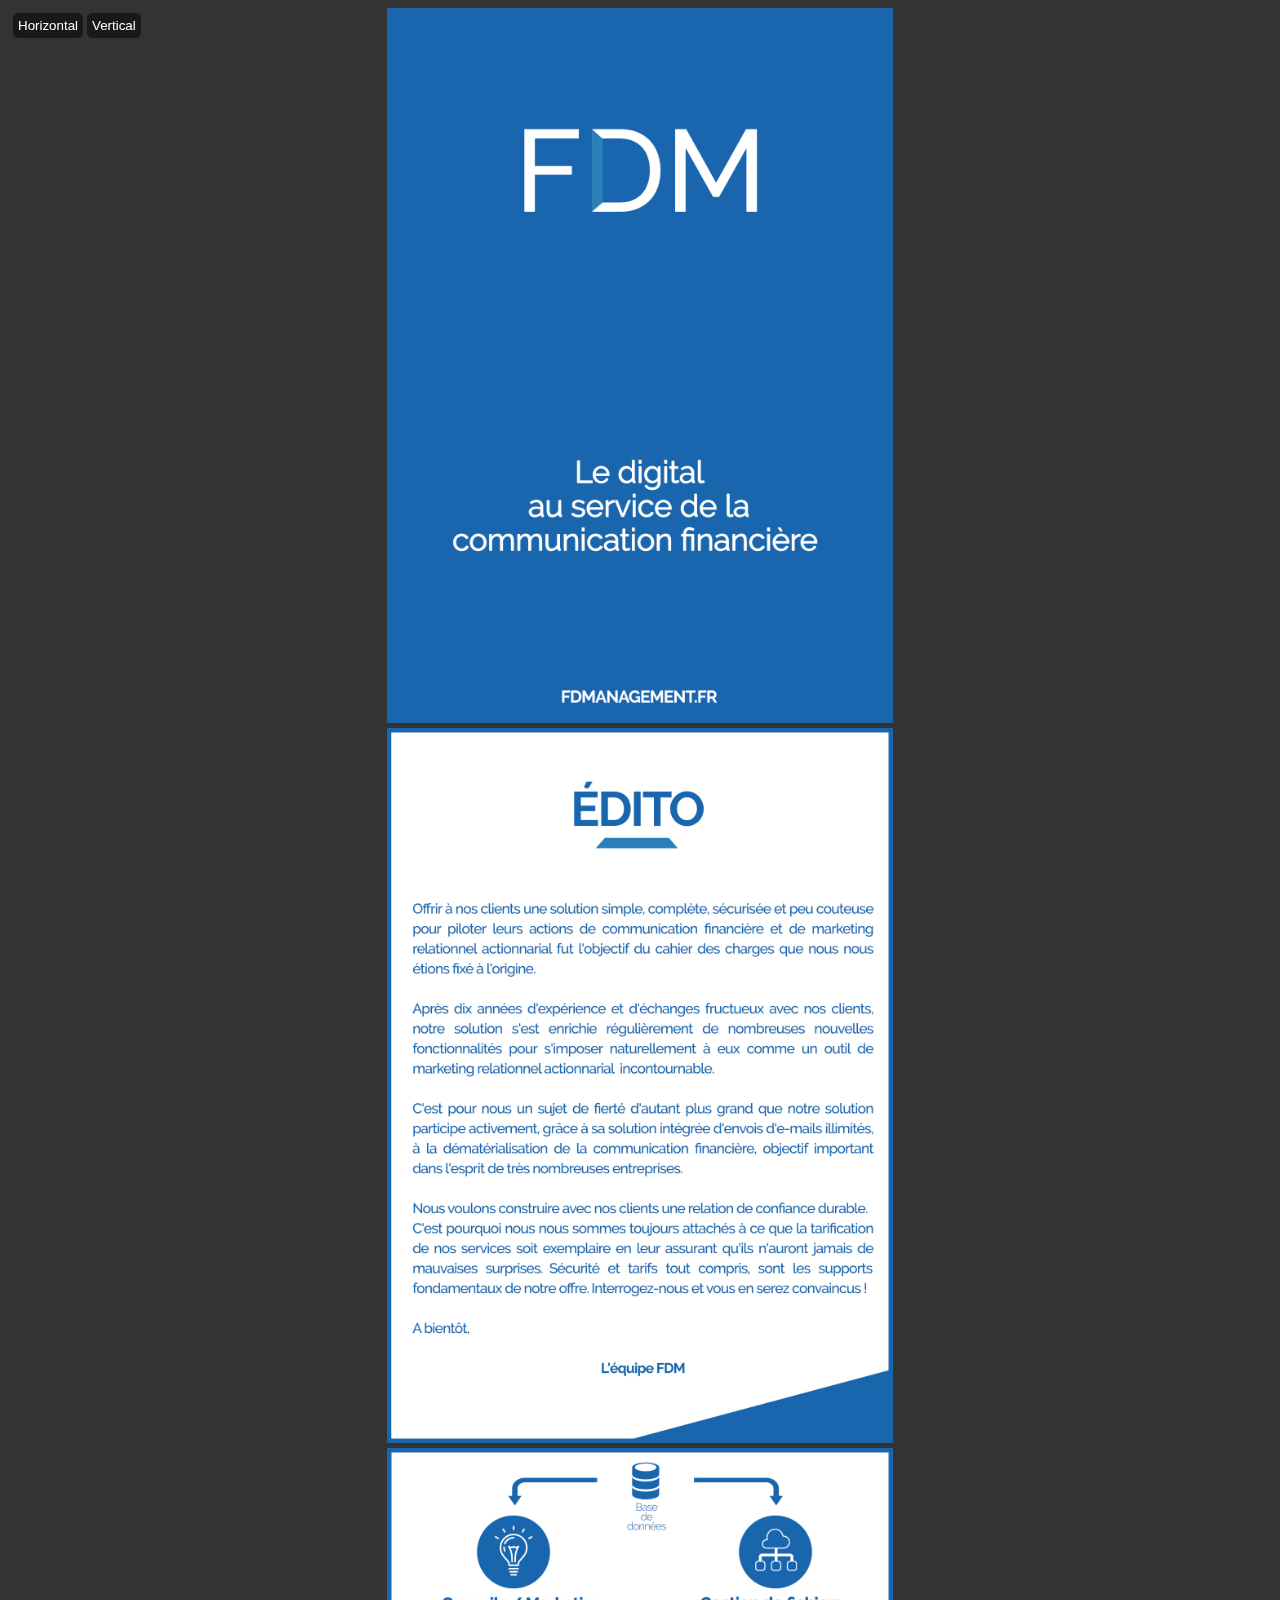
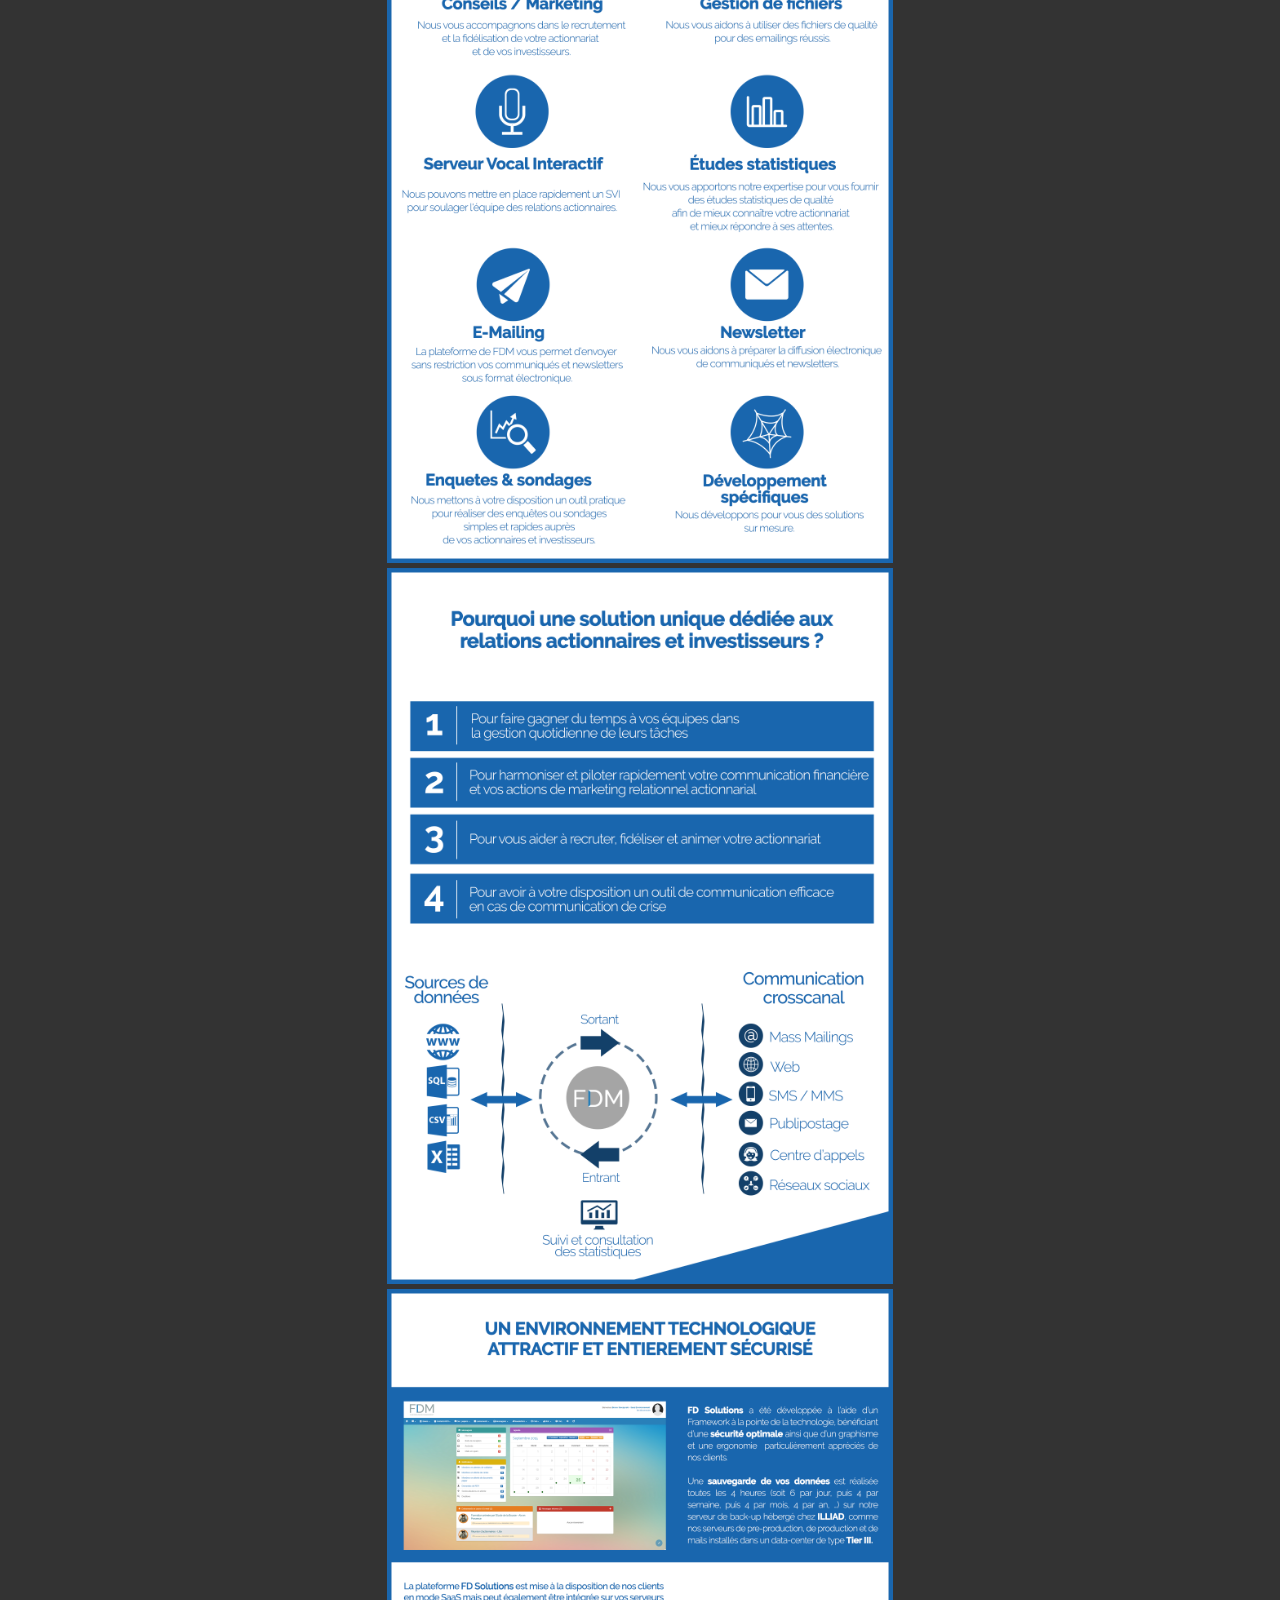
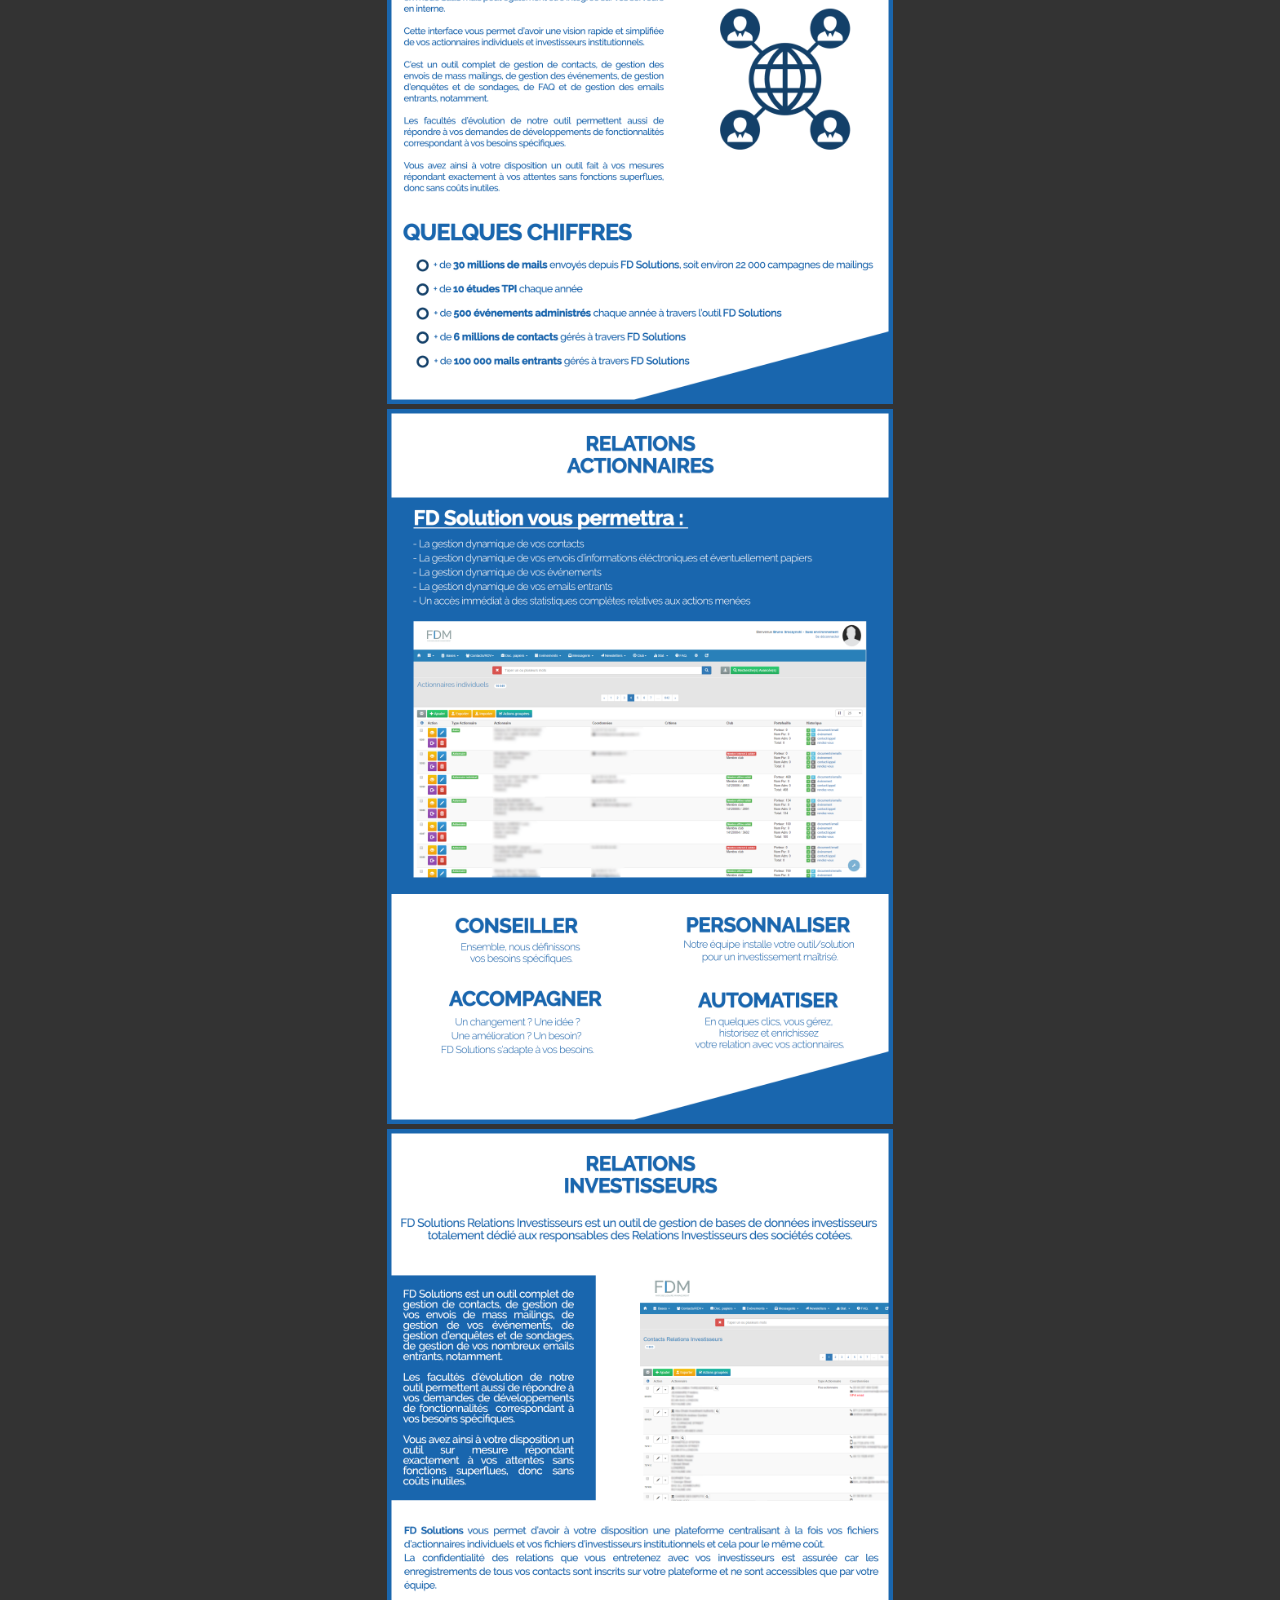
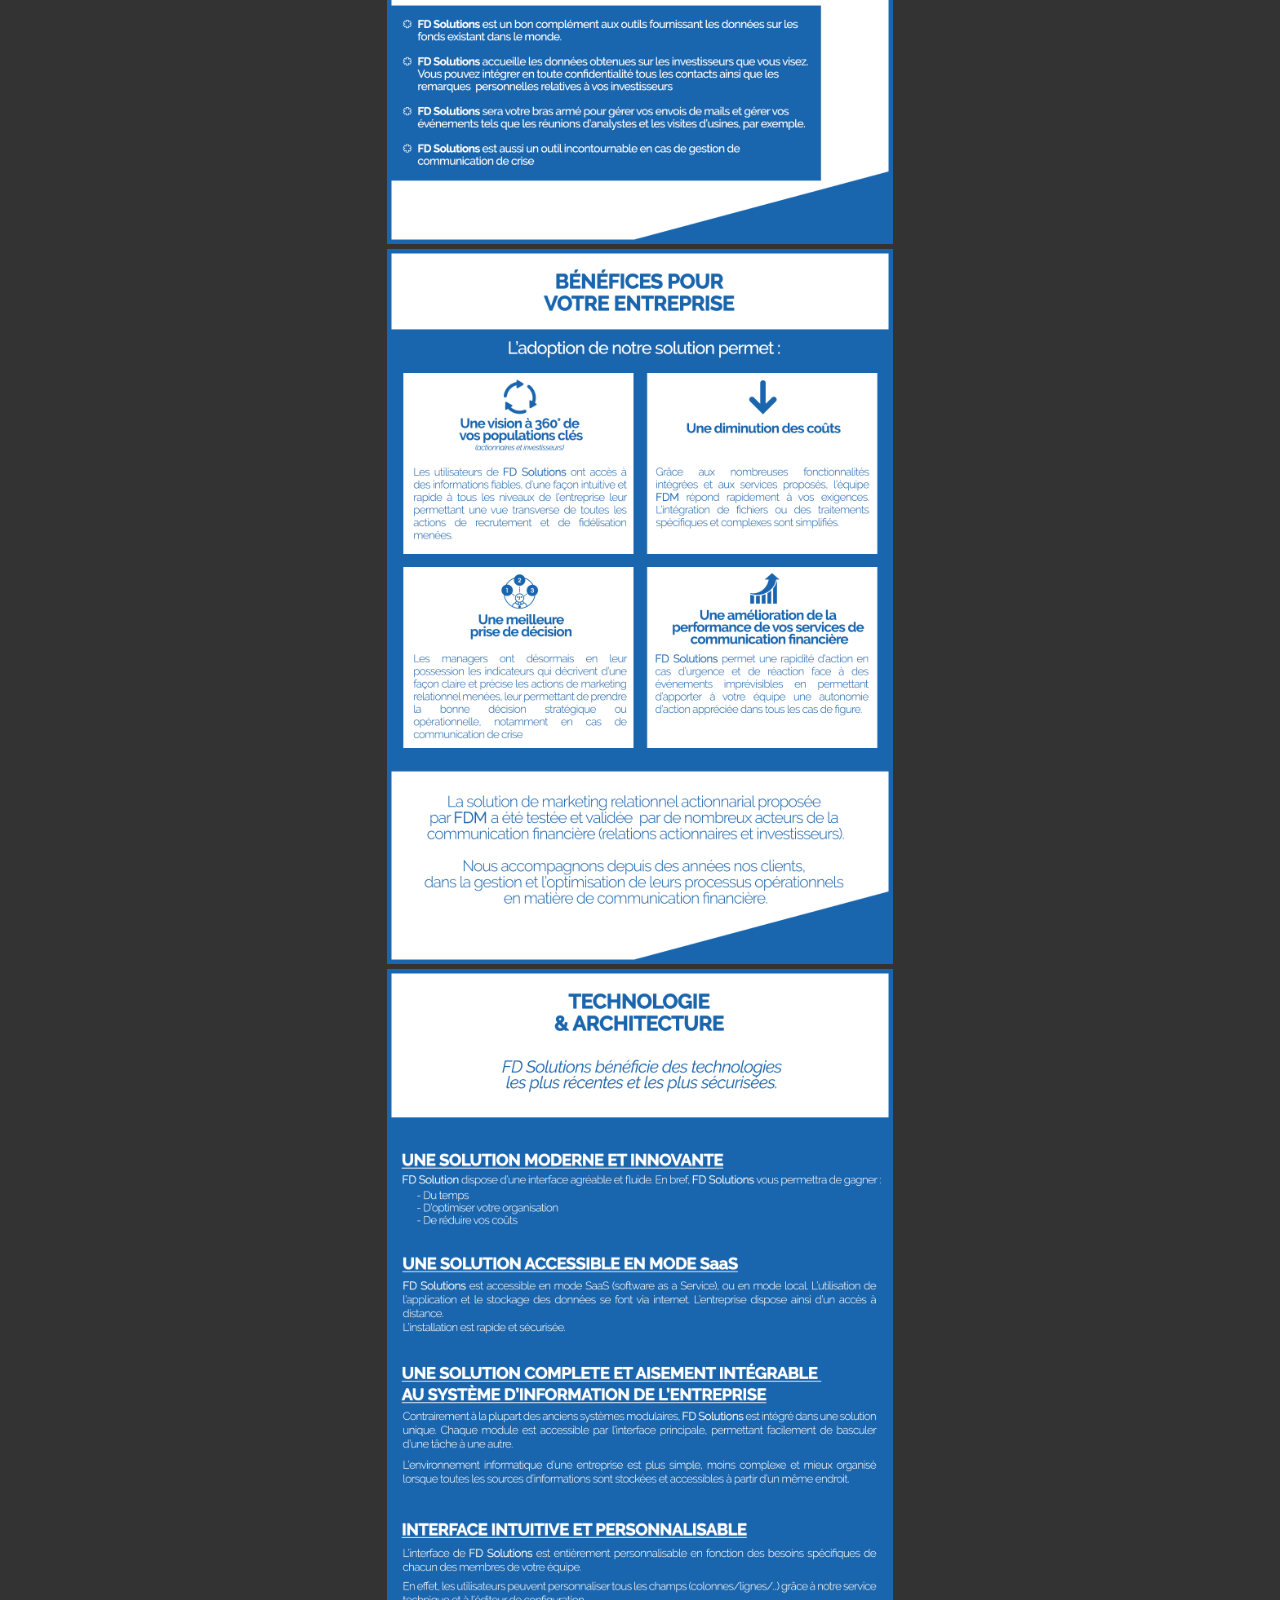
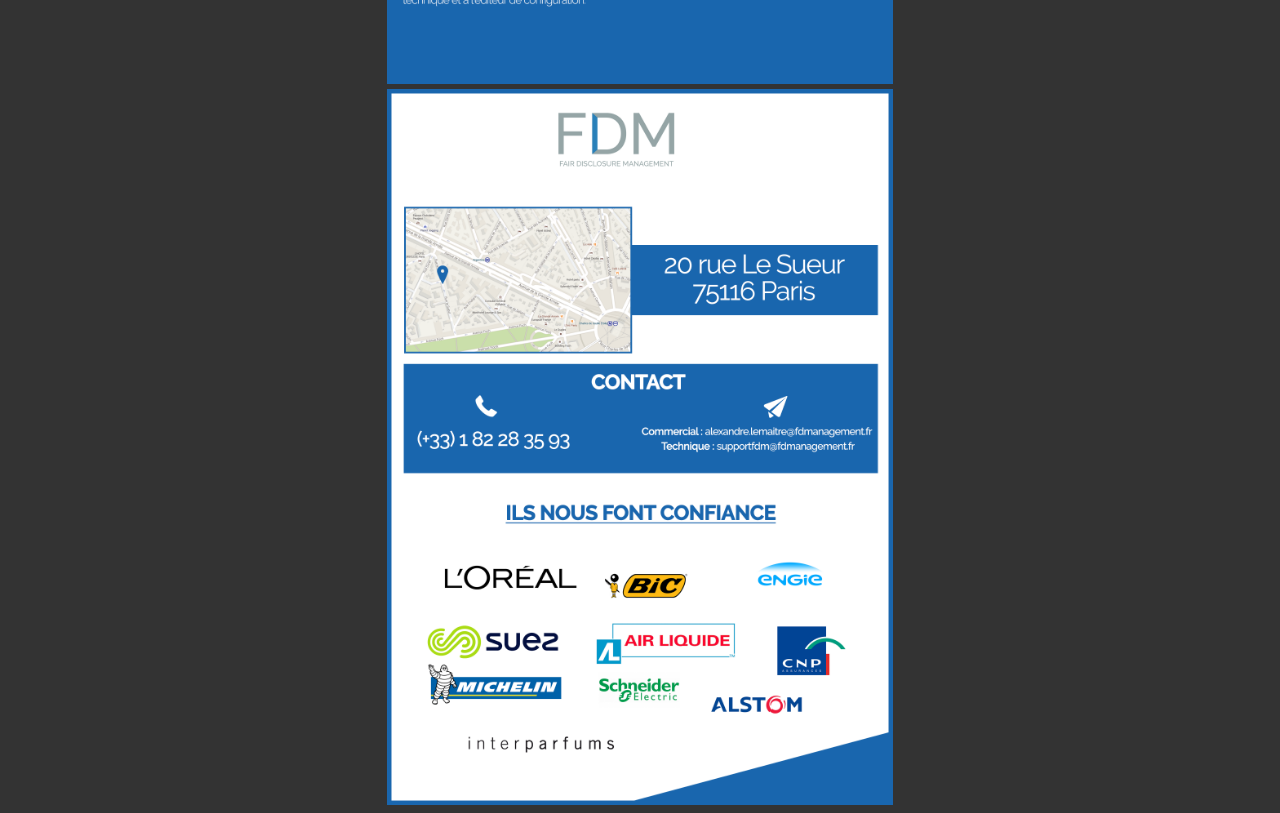
<file: plaquette/index.html>
<!DOCTYPE html>
<html>
<head>
	<title></title>
	<link rel="stylesheet" type="text/css" href="style.css">
	<script src="bower_components/jquery/dist/jquery.min.js"></script>
</head>
<body>
	<div id="buttons">
		<button id="butHor">Horizontal</button>
		<button id="butVer">Vertical</button>
	</div>
	<div id="plaquetteHor">
		<img src="img/cover.png">
		<img src="img/edito.png">
		<img src="img/ico.png">
		<img src="img/why.png">
		<img src="img/env.png">
		<img src="img/relactionnaire.png">
		<img src="img/relinsti.png">
		<img src="img/benef.png">
		<img src="img/techno.png">
		<img src="img/end2.png">
	</div>
	<div id="plaquetteVer">
		<img src="img/cover.png">
		<img src="img/edito.png">
		<img src="img/ico.png">
		<img src="img/why.png">
		<img src="img/env.png">
		<img src="img/relactionnaire.png">
		<img src="img/relinsti.png">
		<img src="img/benef.png">
		<img src="img/techno.png">
		<img src="img/end2.png">
	</div>

	<script>
		var butHor = $("#butHor"),
		butVer = $("#butVer"),
		plaquetteHor = $("#plaquetteHor"),
		plaquetteVer = $("#plaquetteVer"),
		body = $("body").width();


		butHor.click(function(event) {
			plaquetteVer.hide('fast', function() {
				$('body').width(7000);
				plaquetteHor.show('fast');
			});
		});

		butVer.click(function(event) {
			plaquetteHor.hide('fast', function () {
				$('body').width(body);
				plaquetteVer.show('fast');
			});
		});
	</script>
</body>
</html>
</file>
<file: plaquette/style.css>
body {
	background-color: #333;
}

#plaquetteVer {
	display: block;
	margin: auto;
}

#plaquetteVer img {
	display: block;
	margin:auto;
	width: 40%;
	margin-top: 5px;
}

#plaquetteHor {
	margin-top: 10px;
	display: none;
	/* display: inline-block; */
}

#plaquetteHor img {
	display: inline-block;
	width: 600px;
}

#buttons {
	position: fixed;
	margin: 5px;
}

#buttons button {
	background-color: rgba(0,0,0,.5);
	color: #fff;
	border: 0;
	outline: none;
	padding: 5px;
	border-radius: 5px;
}

@media screen and (min-device-width : 320px) and (max-device-width : 480px) {

	#plaquetteVer img {
		width: 100%;
	}

	#buttons {
		display: none;
	}
}
</file>
